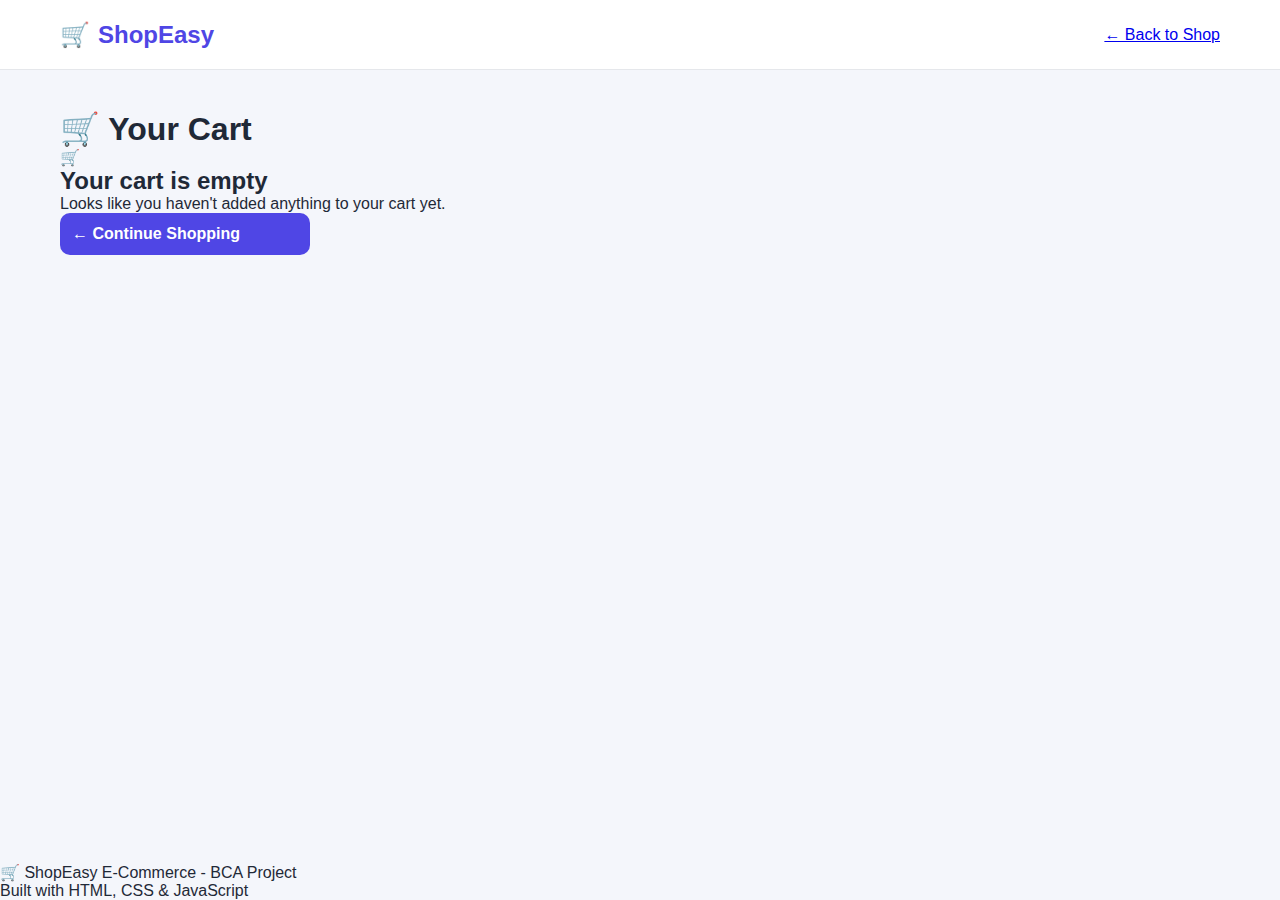
<file: cart.html>
<!DOCTYPE html>
<html lang="en">
<head>
    <!-- ===============================================
         SIMPLE E-COMMERCE WEBSITE - CART PAGE
         Created for BCA Project - Beginner Friendly
         
         This page displays items added to the cart
         =============================================== -->
    <meta charset="UTF-8">
    <meta name="viewport" content="width=device-width, initial-scale=1.0">
    <meta name="description" content="ShopEasy - Your Shopping Cart">
    <title>ShopEasy - Cart</title>
    
    <!-- Link to external CSS file -->
    <link rel="stylesheet" href="style.css">
    
    <!-- Favicon using emoji -->
    <link rel="icon" href="data:image/svg+xml,<svg xmlns='http://www.w3.org/2000/svg' viewBox='0 0 100 100'><text y='.9em' font-size='90'>🛒</text></svg>">
</head>
<body>
    <!-- ===============================================
         NAVIGATION BAR
         - Same as home page but with back button
         =============================================== -->
    <nav class="navbar">
        <!-- Website Logo/Brand -->
        <a href="index.html" class="navbar-brand">
            <span class="brand-icon">🛒</span>
            <span>ShopEasy</span>
        </a>
        
        <!-- Navigation Links -->
        <div class="navbar-nav">
            <!-- Back to Shop Button -->
            <a href="index.html" class="back-btn">
                ← Back to Shop
            </a>
        </div>
    </nav>

    <!-- ===============================================
         MAIN CONTENT AREA
         - Contains cart items and summary
         =============================================== -->
    <main class="main-container">
        <div class="cart-container">
            <!-- Cart Header -->
            <div class="cart-header">
                <h1 class="cart-title">🛒 Your Cart</h1>
            </div>
            
            <!-- ===============================================
                 CART ITEMS CONTAINER
                 - Items will be dynamically generated
                 =============================================== -->
            <div id="cart-items" class="cart-items">
                <!-- Cart items will be inserted here by JavaScript -->
            </div>
            
            <!-- ===============================================
                 EMPTY CART MESSAGE
                 - Shown when cart is empty
                 =============================================== -->
            <div id="empty-cart" class="empty-cart">
                <div class="empty-cart-icon">🛒</div>
                <h2>Your cart is empty</h2>
                <p>Looks like you haven't added anything to your cart yet.</p>
                <a href="index.html" class="checkout-btn" style="display: inline-block; text-decoration: none; max-width: 250px; margin: 0 auto;">
                    ← Continue Shopping
                </a>
            </div>
            
            <!-- ===============================================
                 CART SUMMARY
                 - Shows total and action buttons
                 =============================================== -->
            <div id="cart-summary" class="cart-summary" style="display: none;">
                <!-- Extra Charges Section -->
<div class="extra-charges">
    <div class="charge-row">
        <span>Subtotal</span>
        <span id="subtotal-amount">₹0</span>
    </div>
    <div class="charge-row">
        <span>GST (18%)</span>
        <span id="gst-amount">₹0</span>
    </div>
    <div class="charge-row">
        <span>Delivery Charges</span>
        <span id="delivery-amount">₹50</span>
    </div>
</div>



<div class="coupon-section">
    <input type="text" id="coupon-input" placeholder="Enter Coupon Code">
    <button onclick="applyCoupon()">Apply</button>
    <p id="coupon-message" style="color: green; margin-top: 5px;"></p>
</div>


                <!-- Total Price -->
                <div class="cart-total">
                    <span class="total-label">Total (<span id="total-items">0</span> items):</span>
                    <span class="total-amount" id="total-amount">₹0</span>
                </div>
                
                <!-- Action Buttons -->
                <div class="cart-actions">
                    <button class="clear-cart-btn" onclick="clearCart()">
                        🗑️ Clear Cart
                    </button>
                    <button class="checkout-btn" onclick="checkout()">
    ✓ Proceed to Checkout
</button>

                </div>
            </div>
        </div>
    </main>

    <!-- ===============================================
         FOOTER
         =============================================== -->
    <footer>
        <p>🛒 ShopEasy E-Commerce - BCA Project</p>
        <p>Built with HTML, CSS & JavaScript</p>
    </footer>

    <!-- Link to external JavaScript file -->
    <script src="script.js"></script>
    
    <!-- Initialize the cart page -->
    <script>
        // Load cart items when page loads
        document.addEventListener('DOMContentLoaded', function() {
            displayCartItems();
        });
    </script>
</body>
</html>
</file>
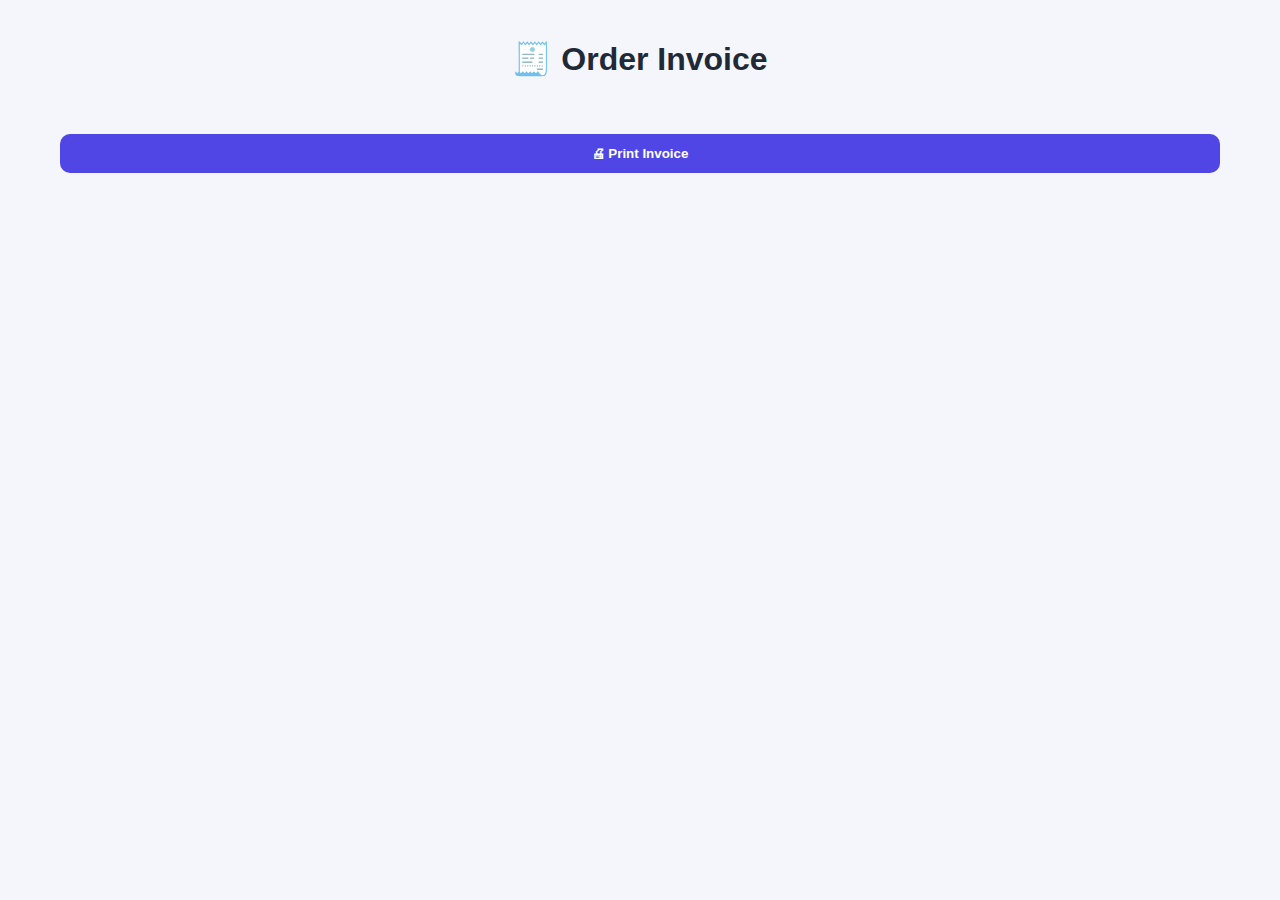
<file: invoice.html>
<!DOCTYPE html>
<html>
<head>
    <title>Invoice - ShopEasy</title>
    <link rel="stylesheet" href="style.css">
</head>
<body>

<div class="main-container">
    <h1 class="section-title">🧾 Order Invoice</h1>
    <div id="invoice-content"></div>
    <button onclick="window.print()" class="checkout-btn">
        🖨 Print Invoice
    </button>
</div>

<script src="script.js"></script>
<script>
displayInvoice();
</script>

</body>
</html>
</file>
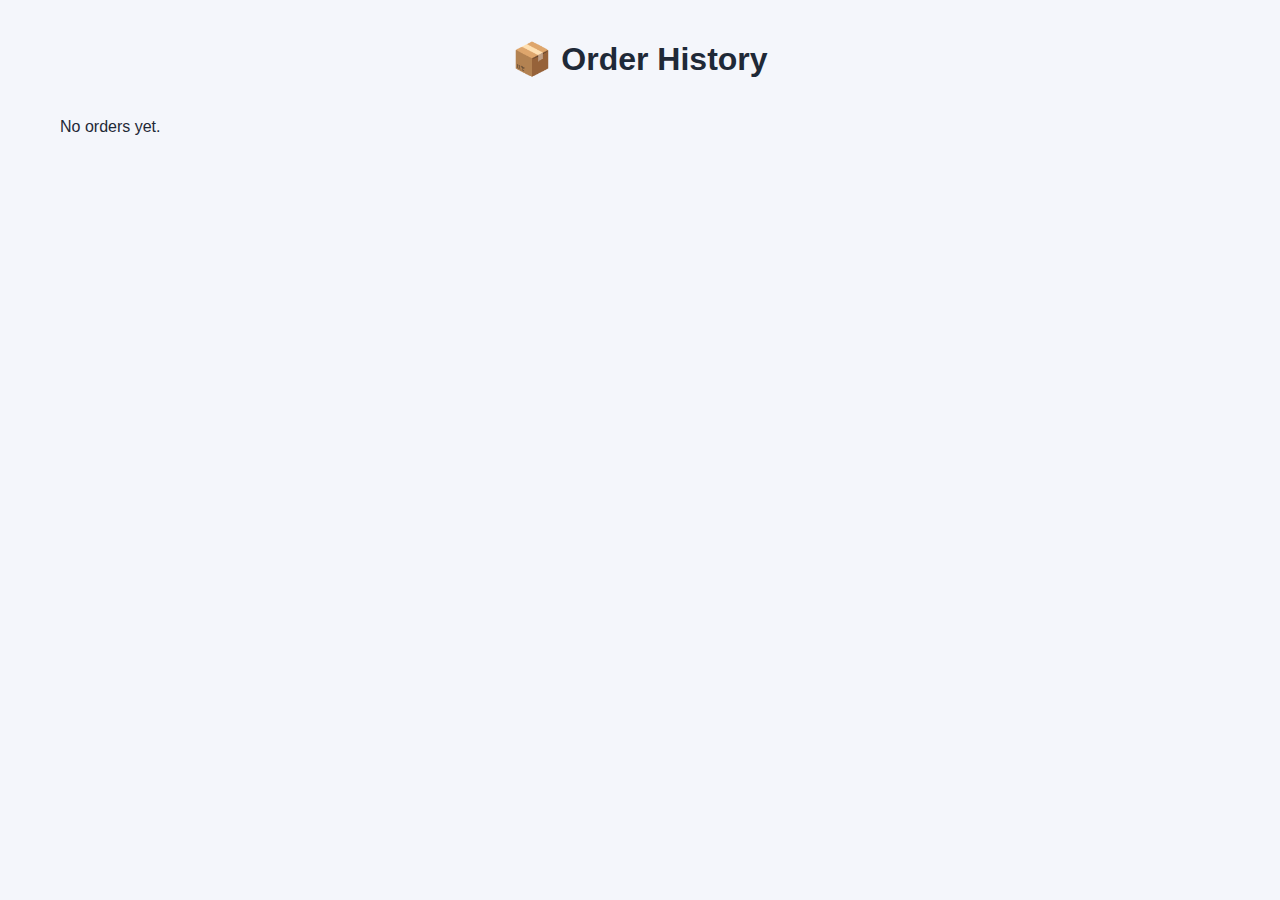
<file: orders.html>
<!DOCTYPE html>
<html>
<head>
    <title>Order History</title>
    <link rel="stylesheet" href="style.css">
</head>
<body>

<div class="main-container">
    <h1 class="section-title">📦 Order History</h1>
    <div id="orders-container"></div>
</div>

<script>
const orders = JSON.parse(localStorage.getItem("order_history")) || [];
const container = document.getElementById("orders-container");

if (orders.length === 0) {
    container.innerHTML = "<p>No orders yet.</p>";
} else {
    orders.forEach(order => {
        container.innerHTML += `
            <div style="margin-bottom:20px;">
                <h3>Order Date: ${order.date}</h3>
                <ul>
                    ${order.items.map(i => `<li>${i.name} × ${i.quantity}</li>`).join("")}
                </ul>
            </div>
        `;
    });
}
</script>

</body>
</html>
</file>
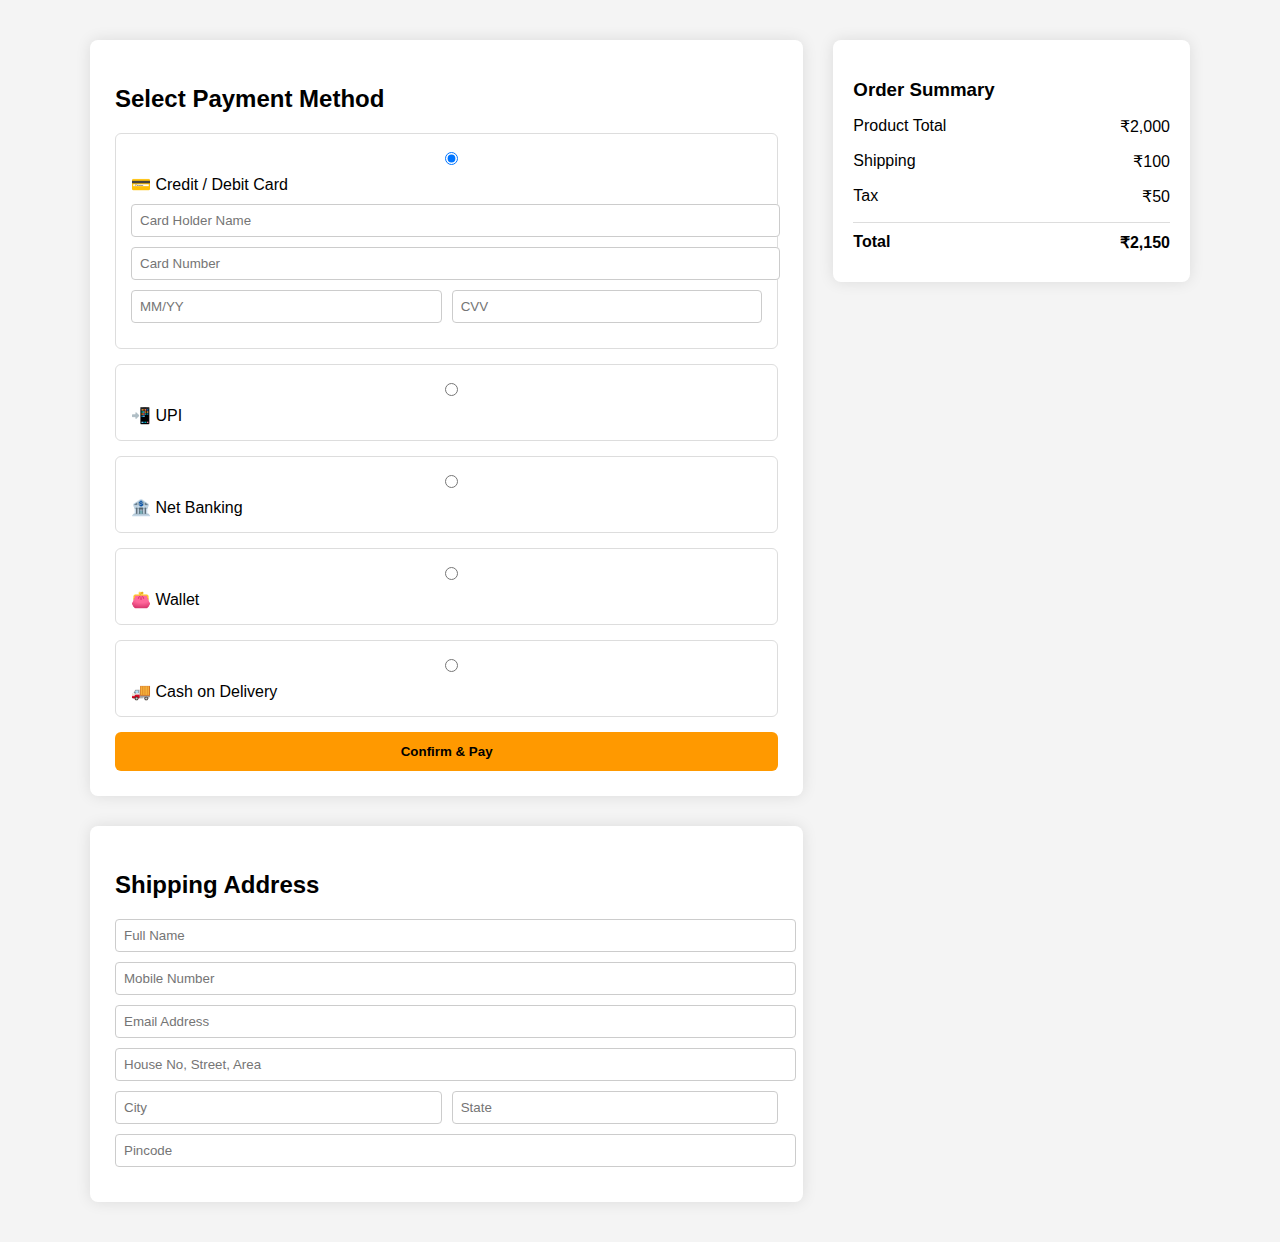
<file: payment.html>
<!DOCTYPE html>
<html lang="en">
<head>
    <meta charset="UTF-8">
    <title>ShopEasy - Payment</title>
    <meta name="viewport" content="width=device-width, initial-scale=1.0">

    <style>
        body {
            font-family: Arial, sans-serif;
            background: #f4f4f4;
            margin: 0;
            padding: 0;
        }

        .container {
            max-width: 1100px;
            margin: 40px auto;
            display: grid;
            grid-template-columns: 2fr 1fr;
            gap: 30px;
        }

        h2 {
            margin-bottom: 20px;
        }

        /* PAYMENT SECTION */
        .payment-section {
            background: #fff;
            padding: 25px;
            border-radius: 8px;
            box-shadow: 0 0 15px rgba(0,0,0,0.1);
        }

        .payment-box {
            border: 1px solid #ddd;
            padding: 15px;
            border-radius: 6px;
            margin-bottom: 15px;
            transition: 0.3s;
        }

        .payment-box:hover {
            border-color: #ff9900;
        }

        .payment-details {
            margin-top: 10px;
            display: none;
        }

        .payment-details.active {
            display: block;
        }

        input, select {
            width: 100%;
            padding: 8px;
            margin-bottom: 10px;
            border-radius: 4px;
            border: 1px solid #ccc;
        }

        .row {
            display: flex;
            gap: 10px;
        }

        .row input {
            flex: 1;
        }

        .pay-btn {
            width: 100%;
            padding: 12px;
            background: #ff9900;
            border: none;
            font-weight: bold;
            cursor: pointer;
            border-radius: 6px;
        }

        .pay-btn:hover {
            background: #ffa726;
        }

        /* ORDER SUMMARY */
        .summary {
            background: #fff;
            padding: 20px;
            border-radius: 8px;
            box-shadow: 0 0 15px rgba(0,0,0,0.1);
            height: fit-content;
        }

        .summary h3 {
            margin-bottom: 15px;
        }

        .summary p {
            display: flex;
            justify-content: space-between;
            margin-bottom: 10px;
        }

        .total {
            font-weight: bold;
            border-top: 1px solid #ddd;
            padding-top: 10px;
        }

        /* Responsive */
        @media(max-width: 768px){
            .container {
                grid-template-columns: 1fr;
            }
        }
    </style>
</head>
<body>

<div class="container">

    <!-- PAYMENT SECTION -->
    <div class="payment-section">
        <h2>Select Payment Method</h2>

        <!-- CARD -->
        <div class="payment-box">
            <input type="radio" name="payment" checked onclick="showPayment('cardDetails')">
            💳 Credit / Debit Card
            <div id="cardDetails" class="payment-details active">
                <input type="text" placeholder="Card Holder Name">
                <input type="text" placeholder="Card Number">
                <div class="row">
                    <input type="text" placeholder="MM/YY">
                    <input type="text" placeholder="CVV">
                </div>
            </div>
        </div>

        <!-- UPI -->
        <div class="payment-box">
            <input type="radio" name="payment" onclick="showPayment('upiDetails')">
            📲 UPI
            <div id="upiDetails" class="payment-details">
                <input type="text" placeholder="Enter UPI ID">
            </div>
        </div>

        <!-- NET BANKING -->
        <div class="payment-box">
            <input type="radio" name="payment" onclick="showPayment('bankDetails')">
            🏦 Net Banking
            <div id="bankDetails" class="payment-details">
                <select>
                    <option>Select Your Bank</option>
                    <option>SBI</option>
                    <option>HDFC</option>
                    <option>ICICI</option>
                    <option>PNB</option>
                </select>
            </div>
        </div>

        <!-- WALLET -->
        <div class="payment-box">
            <input type="radio" name="payment" onclick="showPayment('walletDetails')">
            👛 Wallet
            <div id="walletDetails" class="payment-details">
                <select>
                    <option>Select Wallet</option>
                    <option>Paytm</option>
                    <option>PhonePe</option>
                    <option>Amazon Pay</option>
                    <option>Google Pay</option>
                </select>
            </div>
        </div>

        <!-- COD -->
        <div class="payment-box">
            <input type="radio" name="payment" onclick="showPayment('codDetails')">
            🚚 Cash on Delivery
            <div id="codDetails" class="payment-details">
                <p>Pay when the order is delivered.</p>
            </div>
        </div>

        <button class="pay-btn" onclick="paymentSuccess()">Confirm & Pay</button>
    </div>

    <!-- ORDER SUMMARY -->
    <div class="summary">
        <h3>Order Summary</h3>
        <p><span>Product Total</span> <span>₹2,000</span></p>
        <p><span>Shipping</span> <span>₹100</span></p>
        <p><span>Tax</span> <span>₹50</span></p>
        <p class="total"><span>Total</span> <span>₹2,150</span></p>
    </div>

    <!-- SHIPPING ADDRESS SECTION -->
<div class="payment-section">
    <h2>Shipping Address</h2>

    <input type="text" id="fullname" placeholder="Full Name" required>
    <input type="text" id="mobile" placeholder="Mobile Number" required>
    <input type="email" id="email" placeholder="Email Address" required>

    <input type="text" id="address" placeholder="House No, Street, Area" required>

    <div class="row">
        <input type="text" id="city" placeholder="City" required>
        <input type="text" id="state" placeholder="State" required>
    </div>

    <input type="text" id="pincode" placeholder="Pincode" required>
</div>


</div>

<script>

function showPayment(id){
    let details = document.querySelectorAll('.payment-details');
    details.forEach(d => d.classList.remove('active'));
    document.getElementById(id).classList.add('active');
}

function generateOrderID(){
    return "ORD" + Math.floor(100000 + Math.random() * 900000);
}



function showPayment(id){
    let details = document.querySelectorAll('.payment-details');
    details.forEach(d => d.classList.remove('active'));
    document.getElementById(id).classList.add('active');
}

function generateOrderID(){
    return "ORD" + Math.floor(100000 + Math.random() * 900000);
}

function paymentSuccess(){

    // Get address values
    const fullname = document.getElementById("fullname").value;
    const mobile = document.getElementById("mobile").value;
    const email = document.getElementById("email").value;
    const address = document.getElementById("address").value;
    const city = document.getElementById("city").value;
    const state = document.getElementById("state").value;
    const pincode = document.getElementById("pincode").value;

    if(!fullname || !mobile || !address || !city || !state || !pincode){
        alert("⚠ Please fill all address details!");
        return;
    }

    const orderID = generateOrderID();

    const orderData = {
        orderID: orderID,
        total: "₹2,150",
        date: new Date().toLocaleString(),
        address: fullname + ", " + address + ", " + city + ", " + state + " - " + pincode,
        mobile: mobile,
        email: email
    };

    localStorage.setItem("latestOrder", JSON.stringify(orderData));

    window.location.href = "success.html";
}



</script>


</body>
</html>
</file>
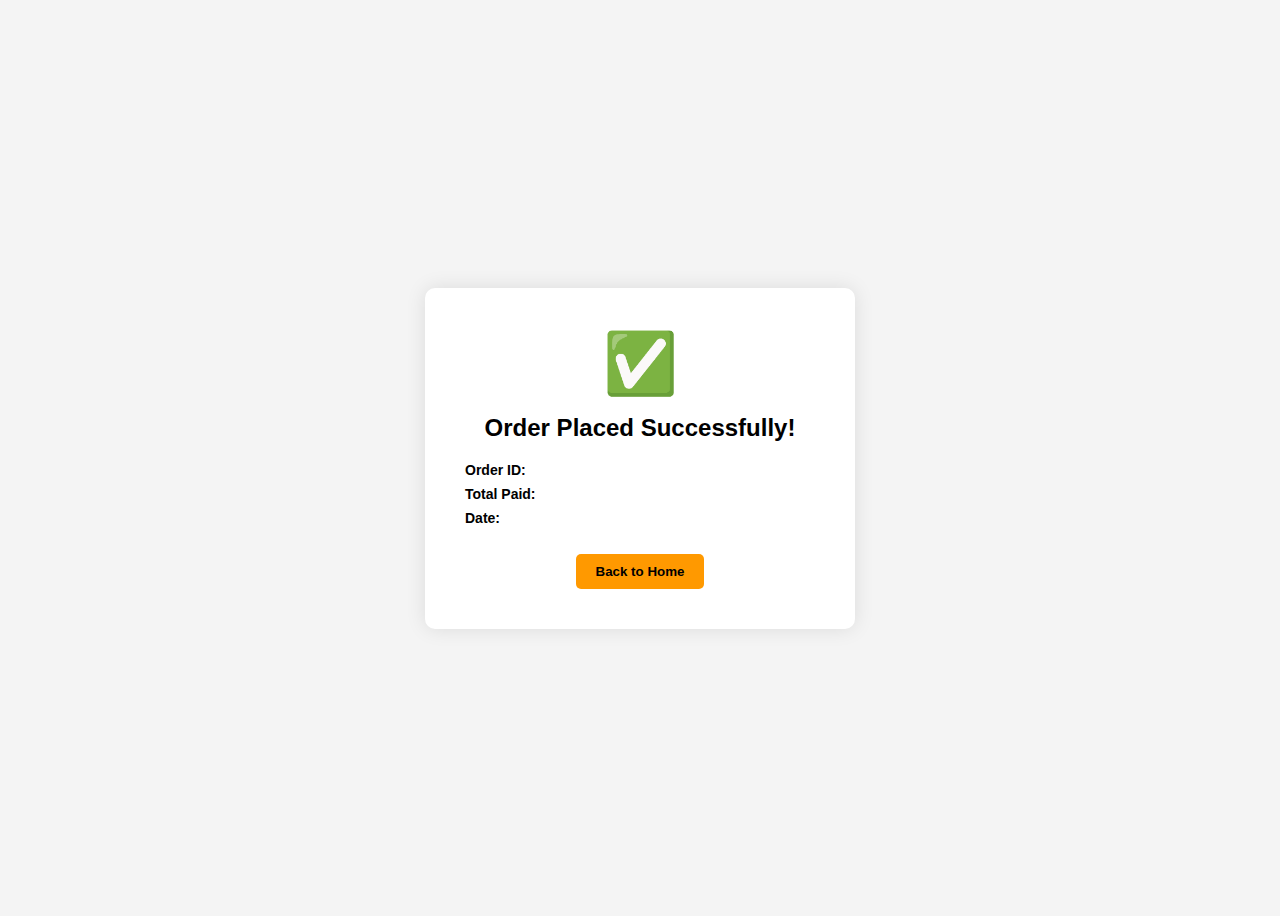
<file: success.html>
<!DOCTYPE html>
<html lang="en">
<head>
<meta charset="UTF-8">
<title>Order Success - ShopEasy</title>
<meta name="viewport" content="width=device-width, initial-scale=1.0">

<style>
body{
    font-family: Arial, sans-serif;
    background: #f4f4f4;
    display: flex;
    justify-content: center;
    align-items: center;
    height: 100vh;
}

.success-box{
    background: #fff;
    padding: 40px;
    border-radius: 10px;
    text-align: center;
    box-shadow: 0 0 20px rgba(0,0,0,0.1);
    width: 350px;
}

.success-icon{
    font-size: 60px;
    color: green;
}

h2{
    margin: 15px 0;
}

.details{
    margin-top: 20px;
    text-align: left;
    font-size: 14px;
}

.details p{
    margin: 8px 0;
}

.btn{
    margin-top: 20px;
    padding: 10px 20px;
    background: #ff9900;
    border: none;
    cursor: pointer;
    border-radius: 5px;
    font-weight: bold;
}
</style>
</head>

<body>

<div class="success-box">

    <div class="success-icon">✅</div>
    <h2>Order Placed Successfully!</h2>

    <div class="details">
        <p><strong>Order ID:</strong> <span id="orderID"></span></p>
        <p><strong>Total Paid:</strong> <span id="total"></span></p>
        <p><strong>Date:</strong> <span id="date"></span></p>
    </div>

    <button class="btn" onclick="goHome()">Back to Home</button>

</div>

<script>

const order = JSON.parse(localStorage.getItem("latestOrder"));

if(order){
    document.getElementById("orderID").innerText = order.orderID;
    document.getElementById("total").innerText = order.total;
    document.getElementById("date").innerText = order.date;
}

function goHome(){
    window.location.href = "index.html";
}

</script>

</body>
</html>
</file>
<file: style.css>
/* =========================================
   SHOP EASY - FINAL PROFESSIONAL LAYOUT
   Clean • Balanced • Proper Alignment
========================================= */

/* ================= RESET ================= */

* {
  margin: 0;
  padding: 0;
  box-sizing: border-box;
}

html, body {
  height: 100%;
}

body {
  display: flex;
  flex-direction: column;
  min-height: 100vh;
  font-family: 'Segoe UI', sans-serif;
  background: #f4f6fb;
  color: #1f2937;
}

/* ================= NAVBAR ================= */

.navbar {
  width: 100%;
  height: 70px;
  padding: 0 60px;
  display: flex;
  align-items: center;
  justify-content: space-between;
  background: #ffffff;
  border-bottom: 1px solid #e5e7eb;
}

/* Brand */
.navbar-brand {
  font-size: 1.5rem;
  font-weight: 700;
  text-decoration: none;
  color: #4f46e5;
  display: flex;
  align-items: center;
  gap: 8px;
}

/* Center Search */
.nav-center {
  flex: 1;
  display: flex;
  justify-content: center;
}

.nav-search {
  width: 420px;
  padding: 10px 20px;
  border-radius: 30px;
  border: 1px solid #d1d5db;
  outline: none;
  font-size: 0.95rem;
}

.nav-search:focus {
  border-color: #4f46e5;
}

/* Right Side */
.nav-right {
  display: flex;
  align-items: center;
  gap: 28px;
}

.nav-link {
  font-size: 0.95rem;
  text-decoration: none;
  color: #374151;
  font-weight: 500;
}

.nav-link:hover {
  color: #4f46e5;
}

.cart-btn {
  position: relative;
  font-size: 1.4rem;
  text-decoration: none;
  color: #374151;
}

.cart-count {
  position: absolute;
  top: -6px;
  right: -10px;
  background: #ef4444;
  color: white;
  font-size: 0.7rem;
  padding: 2px 6px;
  border-radius: 50%;
}


/* ================= HERO SECTION ================= */

.hero {
  width: 100%;
  height: 420px;
  display: flex;
  align-items: center;
  justify-content: center;
  text-align: center;
  background: linear-gradient(135deg, #4f46e5, #3730a3);
  color: white;
  padding: 0 20px;
}

.hero-content h1 {
  font-size: 2.8rem;
  font-weight: 700;
  margin-bottom: 20px;
}

.hero-content p {
  font-size: 1.1rem;
  margin-bottom: 30px;
  opacity: 0.9;
}

.hero-btn {
  display: inline-block;
  padding: 12px 28px;
  border-radius: 30px;
  background: white;
  color: #4f46e5;
  font-weight: 600;
  text-decoration: none;
  transition: 0.3s ease;
}

.hero-btn:hover {
  background: #e5e7eb;
}


/* ================= MAIN ================= */

.main-container {
  flex: 1;
  width: 100%;
  max-width: 1280px;
  margin: 40px auto;
  padding: 0 60px;
}

/* Section Title */
.section-title {
  text-align: center;
  font-size: 2rem;
  font-weight: 700;
  margin-bottom: 40px;
}

/* ================= PRODUCT GRID ================= */

.products-grid {
  display: grid;
  grid-template-columns: repeat(auto-fill, minmax(280px, 1fr));
  gap: 36px;
}

/* ================= PRODUCT CARD ================= */

.product-card {
  background: #ffffff;
  border-radius: 16px;
  padding: 20px;
  border: 1px solid #e5e7eb;
  transition: 0.3s ease;
}

.product-card:hover {
  transform: translateY(-6px);
  box-shadow: 0 12px 30px rgba(0,0,0,0.08);
}

.product-image-container {
  height: 220px;
  margin-bottom: 20px;
  overflow: hidden;
  border-radius: 12px;
}

.product-image {
  width: 100%;
  height: 100%;
  object-fit: cover;
}

.product-name {
  font-size: 1rem;
  font-weight: 600;
  margin-bottom: 8px;
}

.product-price {
  font-size: 1.2rem;
  font-weight: 700;
  color: #4f46e5;
  margin-bottom: 16px;
}

.add-to-cart-btn {
  width: 100%;
  padding: 10px;
  border-radius: 10px;
  background: #16a34a;
  border: none;
  color: white;
  font-weight: 600;
  cursor: pointer;
  transition: 0.2s ease;
}

.add-to-cart-btn:hover {
  background: #15803d;
}

/* ================= CART ================= */

.cart-item {
  display: flex;
  align-items: center;
  gap: 24px;
  padding: 20px;
  background: #ffffff;
  border-radius: 16px;
  margin-bottom: 20px;
  border: 1px solid #e5e7eb;
}

.cart-item img {
  width: 100px;
  height: 100px;
  border-radius: 12px;
  object-fit: cover;
}

.cart-item-details {
  flex: 1;
}

.quantity-controls {
  display: flex;
  align-items: center;
  gap: 12px;
}

.quantity-controls button {
  width: 32px;
  height: 32px;
  border-radius: 8px;
  border: 1px solid #d1d5db;
  background: white;
  cursor: pointer;
}

.item-subtotal {
  font-weight: 600;
  min-width: 80px;
  text-align: right;
}

.cart-summary {
  margin-top: 40px;
  padding: 30px;
  background: #ffffff;
  border-radius: 16px;
  border: 1px solid #e5e7eb;
}

.charge-row {
  display: flex;
  justify-content: space-between;
  margin-bottom: 10px;
  color: #6b7280;
}

.checkout-btn {
  width: 100%;
  padding: 12px;
  margin-top: 16px;
  border-radius: 10px;
  border: none;
  background: #4f46e5;
  color: white;
  font-weight: 600;
  cursor: pointer;
}

.checkout-btn:hover {
  background: #3730a3;
}

/* ================= PAYMENT ================= */

.payment-box {
  max-width: 500px;
  margin: 80px auto;
  padding: 40px;
  background: white;
  border-radius: 16px;
  border: 1px solid #e5e7eb;
}

.payment-input {
  width: 100%;
  padding: 10px;
  margin-bottom: 20px;
  border-radius: 8px;
  border: 1px solid #d1d5db;
}

/* ================= FOOTER ================= */
/* ================= ADVANCED FOOTER STYLE ================= */

.footer {
    background-color: #111;
    color: #fff;
    padding: 50px 20px 20px;
    font-family: Arial, sans-serif;
}

/* Top Section */
.footer-top {
    display: grid;
    grid-template-columns: repeat(auto-fit, minmax(220px, 1fr));
    gap: 30px;
    margin-bottom: 40px;
}

.footer-column h3 {
    margin-bottom: 15px;
    color: #ff9900;
}

.footer-column p {
    font-size: 14px;
    color: #ccc;
    line-height: 1.6;
}

.footer-column ul {
    list-style: none;
    padding: 0;
}

.footer-column ul li {
    margin-bottom: 10px;
}

.footer-column ul li a {
    text-decoration: none;
    color: #bbb;
    font-size: 14px;
}

.footer-column ul li a:hover {
    color: #ff9900;
}

/* Newsletter */
.footer-column form {
    display: flex;
    margin-top: 10px;
}

.footer-column input {
    padding: 8px;
    border: none;
    outline: none;
    width: 70%;
}

.footer-column button {
    padding: 8px 12px;
    border: none;
    background: #ff9900;
    color: #000;
    cursor: pointer;
}

.footer-column button:hover {
    background: #ffa726;
}

/* Middle Section */
.footer-middle {
    text-align: center;
    margin-bottom: 20px;
}

.footer-middle h4 {
    margin-bottom: 10px;
    color: #ff9900;
}

.payment-icons img {
    margin: 5px;
    height: 40px;
}

/* Bottom Section */
.footer-bottom {
    border-top: 1px solid #333;
    padding-top: 15px;
    text-align: center;
    font-size: 14px;
    color: #aaa;
}


/* ================= RESPONSIVE ================= */

@media (max-width: 1024px) {
  .main-container {
    padding: 0 30px;
  }
}

@media (max-width: 768px) {

  .navbar {
    flex-direction: column;
    height: auto;
    padding: 20px;
    gap: 16px;
  }

  .nav-search {
    width: 100%;
  }

  .main-container {
    padding: 0 20px;
  }

  .cart-item {
    flex-direction: column;
    text-align: center;
  }

  .item-subtotal {
    text-align: center;
  }

  footer {
    padding: 20px;
  }
}
</file>
